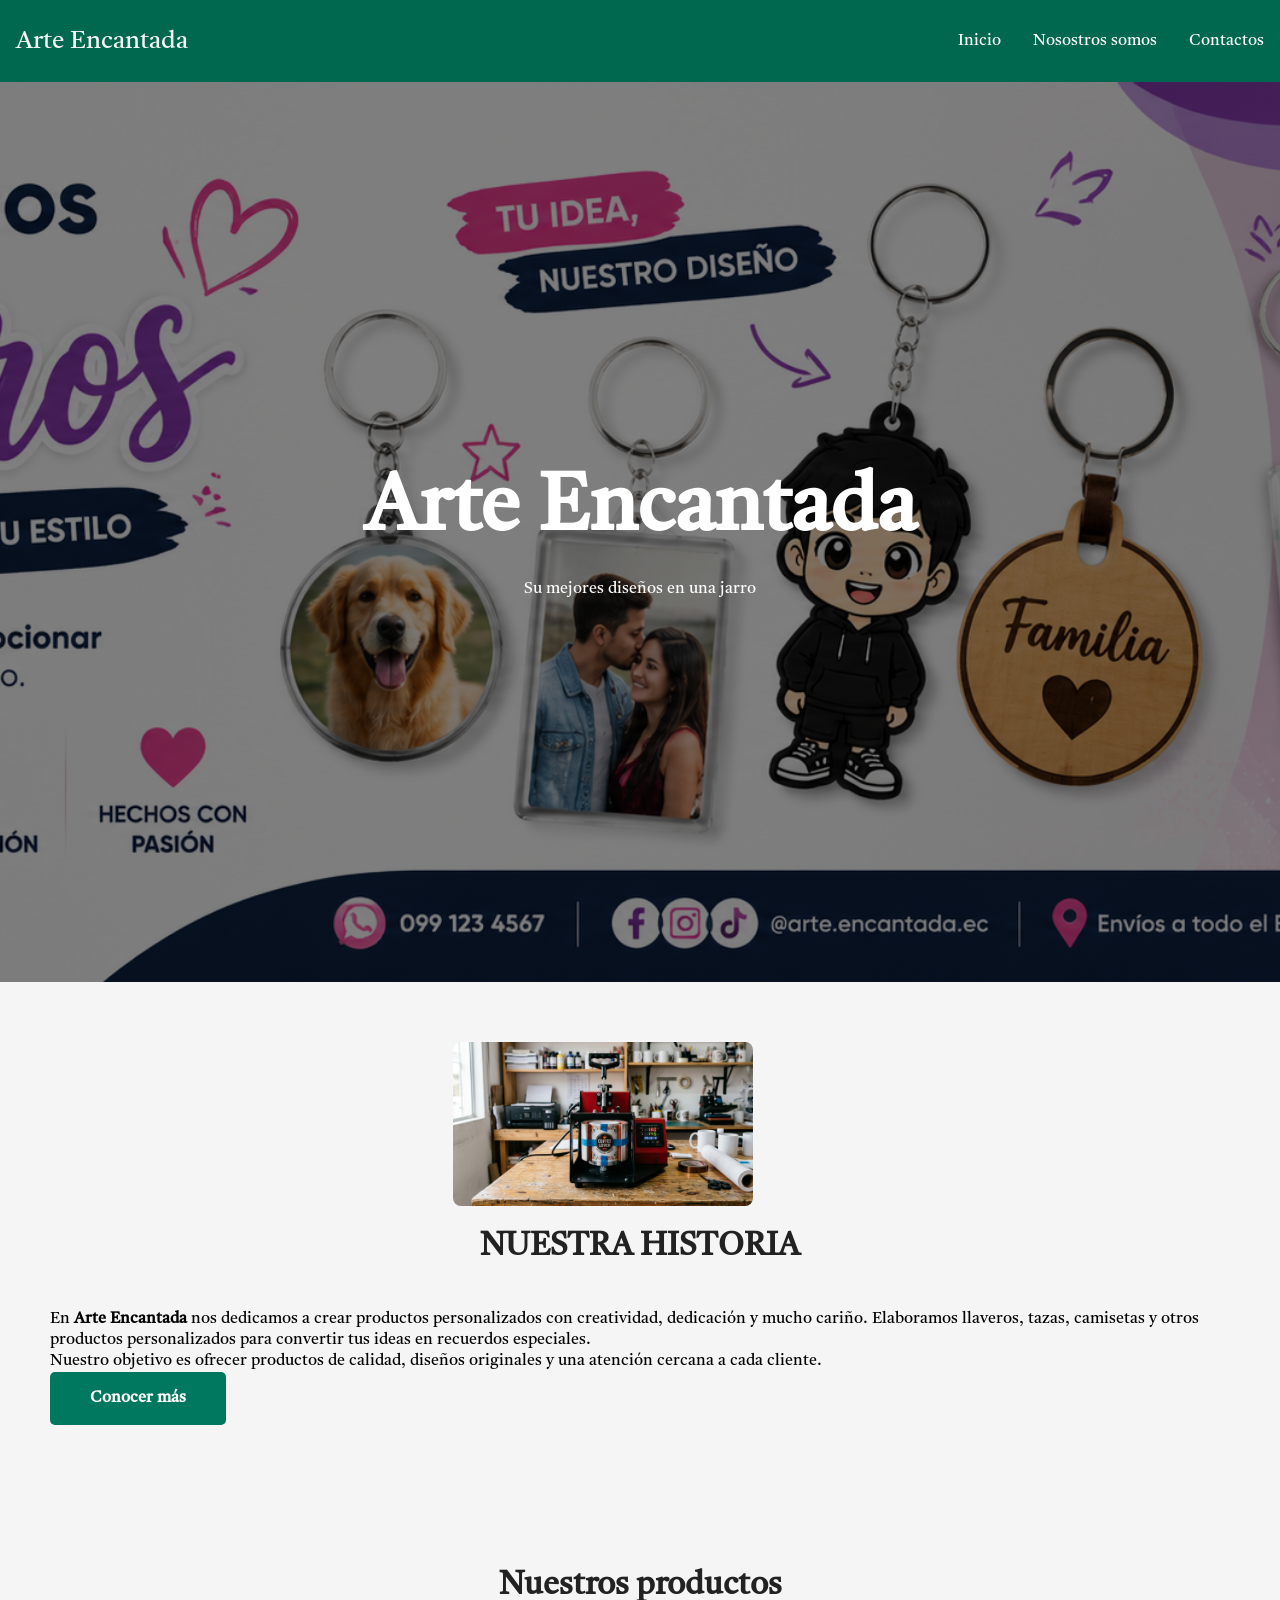
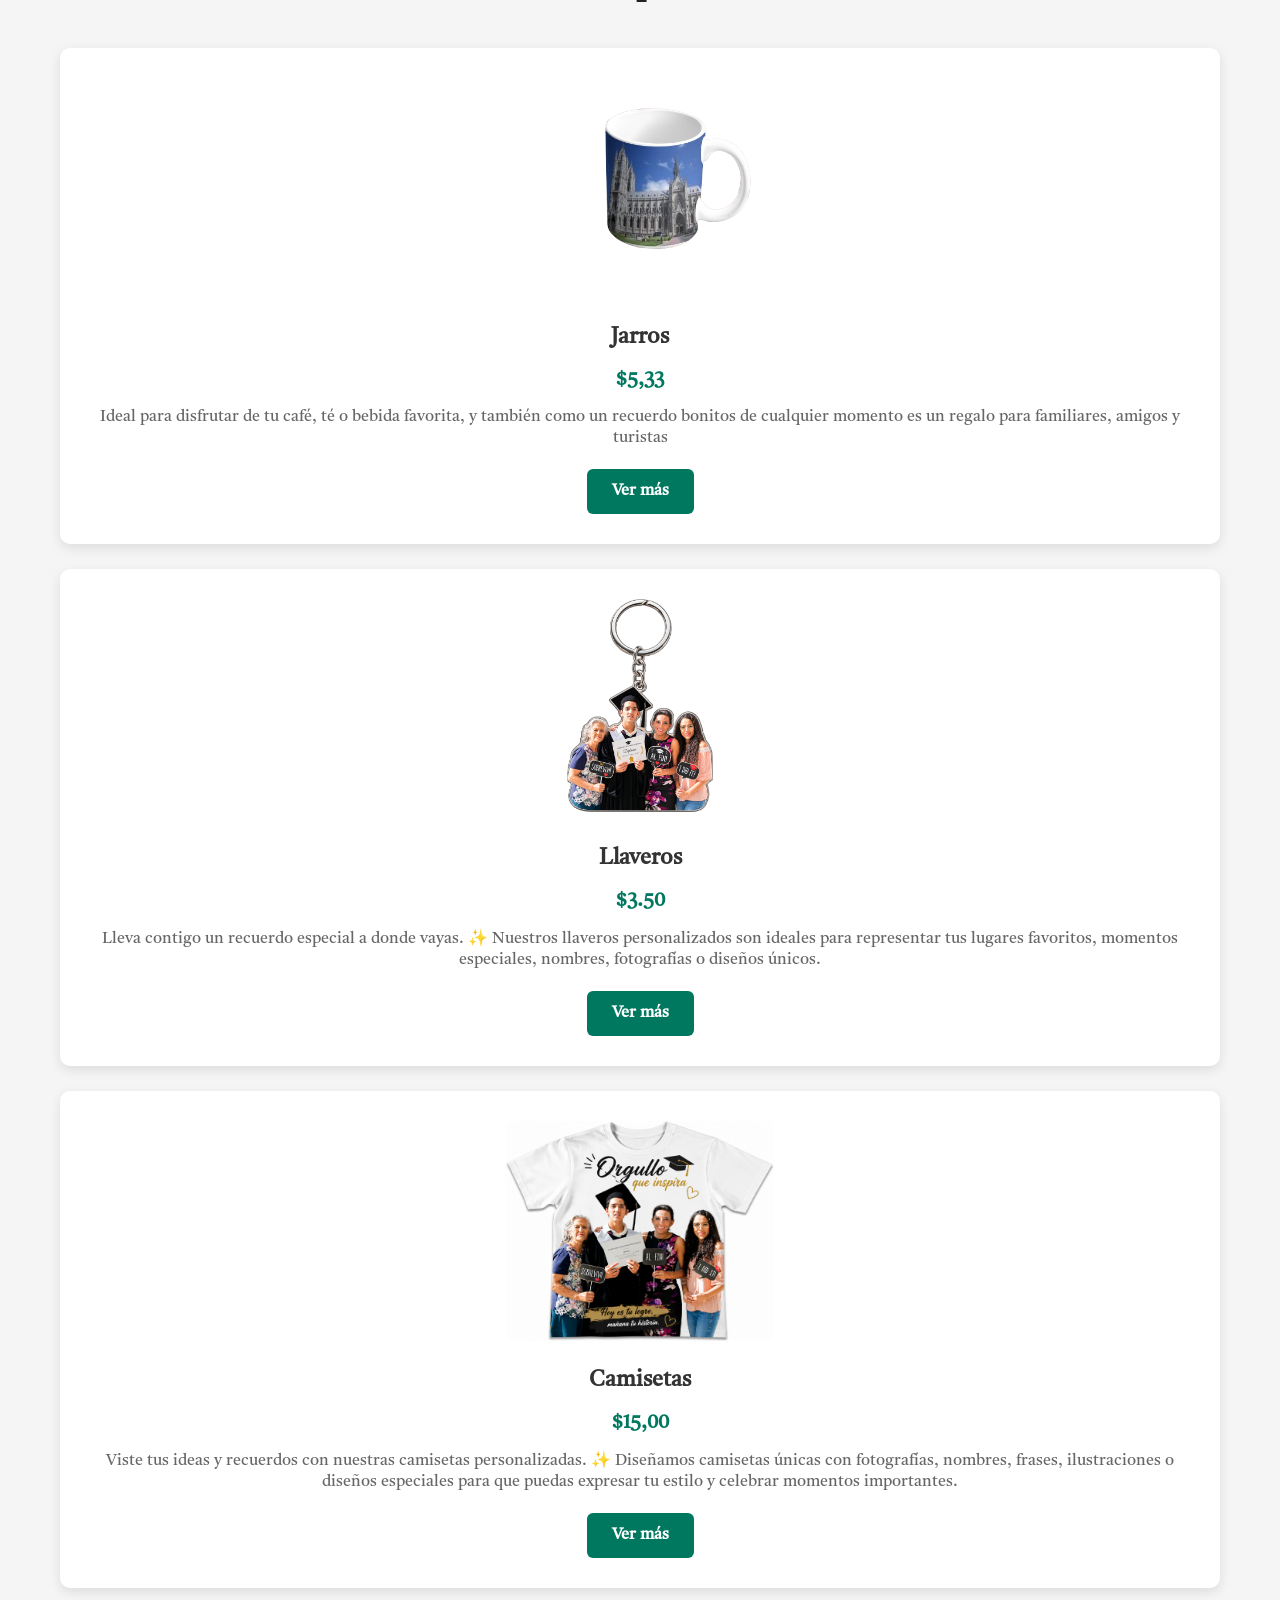
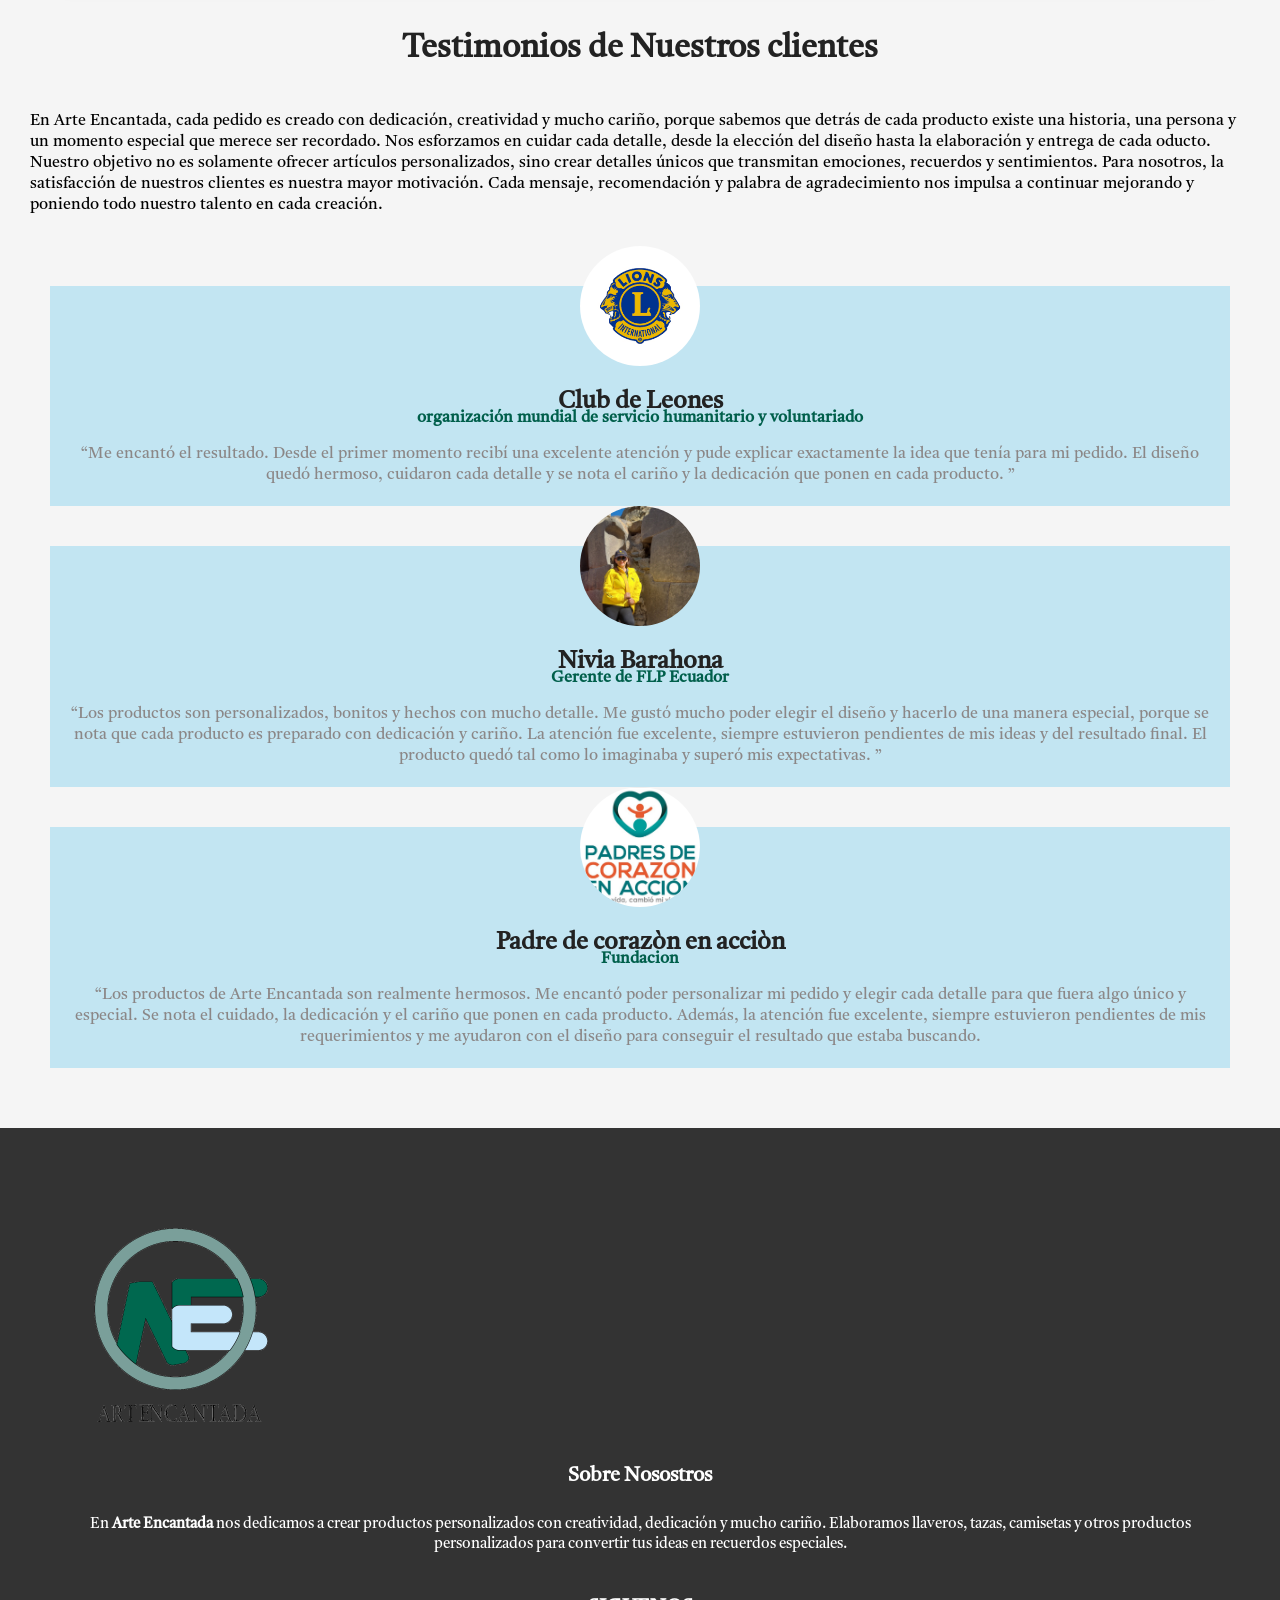
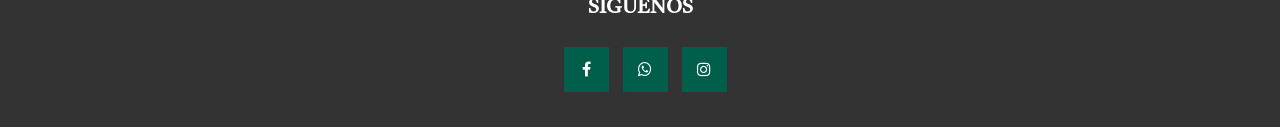
<file: index.html>
<!DOCTYPE html>
<html lang="es">

<head>
    <meta charset="UTF-8">
    <meta name="viewport" content="width=device-width, initial-scale=1.0">
    <title>Inicios</title>
    <link rel="stylesheet" href="Estilo/estilo.css">
    <link rel="shortcut icon" href="Imagenes/Arte-encantad.png" type="image/x-icon">
    <link rel="preconnect" href="https://fonts.googleapis.com">
    <link rel="preconnect" href="https://fonts.gstatic.com" crossorigin>
    <link rel="stylesheet" href="https://stackpath.bootstrapcdn.com/font-awesome/4.7.0/css/font-awesome.min.css">
    <link href="https://fonts.googleapis.com/css2?family=Castoro:ital@0;1&display=swap" rel="stylesheet">
</head>

<body>

    <header>
        <div class="logo-arte">Arte Encantada</div>
        <button  class="abrir-menu" id="abrir">Abrir</button>
        <nav class="nav"  id="nav">
            <ul class="nav-links"> 
                <button class="cierrar-menu" id="cierrar">Cierrar</button> 
                <li><a href="index.html">Inicio</a></li>
                <li><a href="nso.html">Nosostros somos</a></li>
                <li><a href="conct.html">Contactos</a></li>
            </ul>
        </nav>
    </header>

    <main>
        <section class="inicios">
            <h1>Arte Encantada</h1>
            <p>Su mejores diseños en una jarro</p>
        </section>
        <section>
            <div class="contenedor">
                <img src="Imagenes/historia.jpg" alt="">
                <div class="textos">
                    <h2>NUESTRA HISTORIA</h2>
                    <p>
                        En <strong>Arte Encantada</strong> nos dedicamos a crear
                        productos personalizados con creatividad, dedicación y mucho cariño.
                        Elaboramos llaveros, tazas, camisetas y otros productos
                        personalizados para convertir tus ideas en recuerdos especiales.
                    </p>
                    <p>
                        Nuestro objetivo es ofrecer productos de calidad,
                        diseños originales y una atención cercana a cada cliente.
                    </p>

                    <a href="nso.html" class="cts-boton2">Conocer más</a>
                </div>
            </div>
        </section>

        <section>
            <section>
                <h2>Nuestros productos</h2>
                <div class="producto-grid">
                    <div class="producto-card">
                        <img class="imga-card" src="Imagenes/n.png" class="card-imagen" alt="">
                        <h2>Jarros</h2>
                        <p class="percio">$5,33</p>
                        <p class="descripcion">Ideal para disfrutar de tu café, té o bebida favorita, y también como un recuerdo bonitos de cualquier momento es un regalo para familiares, amigos y turistas   </p>
                        <a href="https://wa.link/m8cdlv" target="_blank" class="cts-boton3">Ver más</a>
                    </div>
                    <div class="producto-card">
                        <img src="Imagenes/llaveros.png" class="card-imagen" alt="">
                        <h2>Llaveros</h2>
                        <p class="percio">$3.50</p>
                        <p class="descripcion">Lleva contigo un recuerdo especial a donde vayas. ✨ Nuestros llaveros personalizados son ideales para representar tus lugares favoritos, momentos especiales, nombres, fotografías o diseños únicos.</p>
                        <a href="https://wa.link/cn8r3w" target="_blank" class="cts-boton3">Ver más</a>
                    </div>
                    <div class="producto-card">
                        <img src="Imagenes/camiseta.png" class="card-imagen" alt="">
                        <h2>Camisetas</h2>
                        <p class="percio">$15,00</p>
                        <p class="descripcion">Viste tus ideas y recuerdos con nuestras camisetas personalizadas. ✨ Diseñamos camisetas únicas con fotografías, nombres, frases, ilustraciones o diseños especiales para que puedas expresar tu estilo y celebrar momentos importantes.</p>
                        <a href="https://wa.link/pigqp5" target="_blank" class="cts-boton3">Ver más</a>
               
                </div>

                </div>
            </section>
            <div class="testdimonio">
                <div class="capa-black"></div>
                <h2 class="texto-testi">Testimonios de Nuestros clientes</h1>
                    <p>En Arte Encantada, cada pedido es creado con dedicación, creatividad y mucho cariño, porque
                        sabemos que detrás de cada producto existe una historia, una persona y un momento especial que
                        merece ser recordado.

                        Nos esforzamos en cuidar cada detalle, desde la elección del diseño hasta la elaboración y
                        entrega de cada     oducto. Nuestro objetivo no es solamente ofrecer artículos personalizados,
                        sino crear detalles únicos que transmitan emociones, recuerdos y sentimientos.

                        Para nosotros, la satisfacción de nuestros clientes es nuestra mayor motivación. Cada mensaje,
                        recomendación y palabra de agradecimiento nos impulsa a continuar mejorando y poniendo todo
                        nuestro talento en cada creación.</p>
                    <div class="container-person">
                        <div class="testimonal">
                            <div class="photo-perfil1"></div>
                            <h1 class="texto-testi">Club de Leones</h1>
                            <h4>organización mundial de servicio humanitario y voluntariado</h4>
                            <p>“Me encantó el resultado. Desde el primer momento recibí una excelente atención y pude
                                explicar exactamente la idea que tenía para mi pedido. El diseño quedó hermoso, cuidaron
                                cada detalle y se nota el cariño y la dedicación que ponen en cada producto.
                                ”</p>
                        </div>
                        <div class="testimonal">
                            <div class="photo-perfil2"></div>
                            <h1 class="texto-testi">Nivia Barahona</h1>
                            <h4>Gerente de FLP Ecuador</h4>
                            <p>“Los productos son personalizados, bonitos y hechos con mucho detalle. Me gustó mucho
                                poder elegir el diseño y hacerlo de una manera especial, porque se nota que cada
                                producto es preparado con dedicación y cariño. La atención fue excelente, siempre
                                estuvieron pendientes de mis ideas y del resultado final. El producto quedó tal como lo
                                imaginaba y superó mis expectativas. ”</p>
                        </div>

                        <div class="testimonal">
                            <div class="photo-perfil3"></div>
                            <h1 class="texto-testi">Padre de corazòn en acciòn</h1>
                            <h4>Fundacion</h4>
                            <p>“Los productos de Arte Encantada son realmente hermosos. Me encantó poder personalizar mi
                                pedido y elegir cada detalle para que fuera algo único y especial. Se nota el cuidado,
                                la dedicación y el cariño que ponen en cada producto. Además, la atención fue excelente,
                                siempre estuvieron pendientes de mis requerimientos y me ayudaron con el diseño para
                                conseguir el resultado que estaba buscando.</p>
                        </div>
                    </div>
            </div>
    </main>
</body>

 <footer class="piel-de-pagina">
        <div class="grupo-1">
            <img src="Imagenes/arte-2.png" class="logo-arte-final" alt="">
            <div class="box">
                <h2>Sobre Nosostros</h2>
                <p>  En <strong>Arte Encantada</strong> nos dedicamos a crear
                            productos personalizados con creatividad, dedicación y mucho cariño.
                            Elaboramos llaveros, tazas, camisetas y otros productos
                            personalizados para convertir tus ideas en recuerdos especiales.
                </p>
            </div>
            <div class="box">
                <h2>SIGUENOS</h2>
                <div class="red-sociales">
                    <a href="https://www.facebook.com/profile.php?id=61575005232632" class="fa fa-facebook" target="_blank"></a>
                    <a href="https://wa.link/ekcjbc" class="fa fa-whatsapp" target="_blank"></a>
                     <a href="https://www.instagram.com/artencantada2024/" class="fa fa-instagram" target="_blank"></a>
                </div>
            </div>
        </div>
        <script src="/js xav/xavi.js"></script>

    </footer>
</html>
</file>
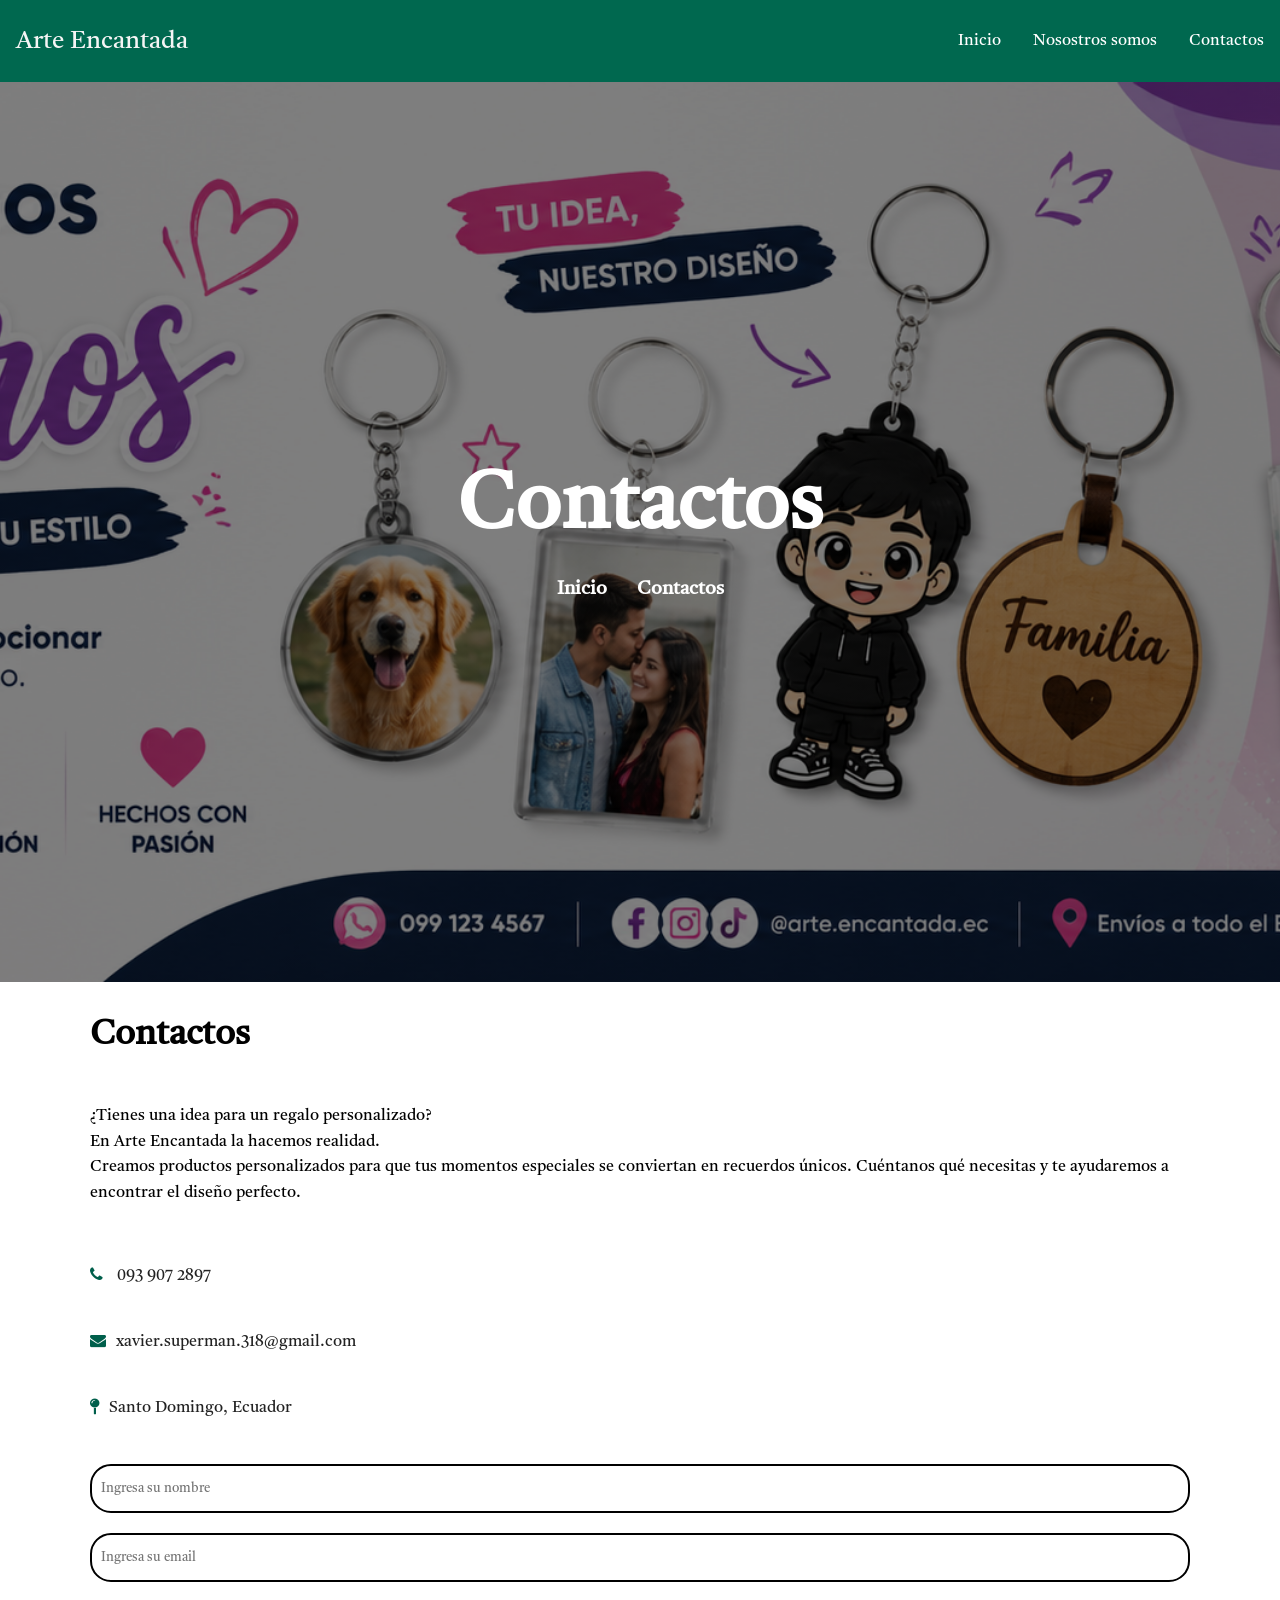
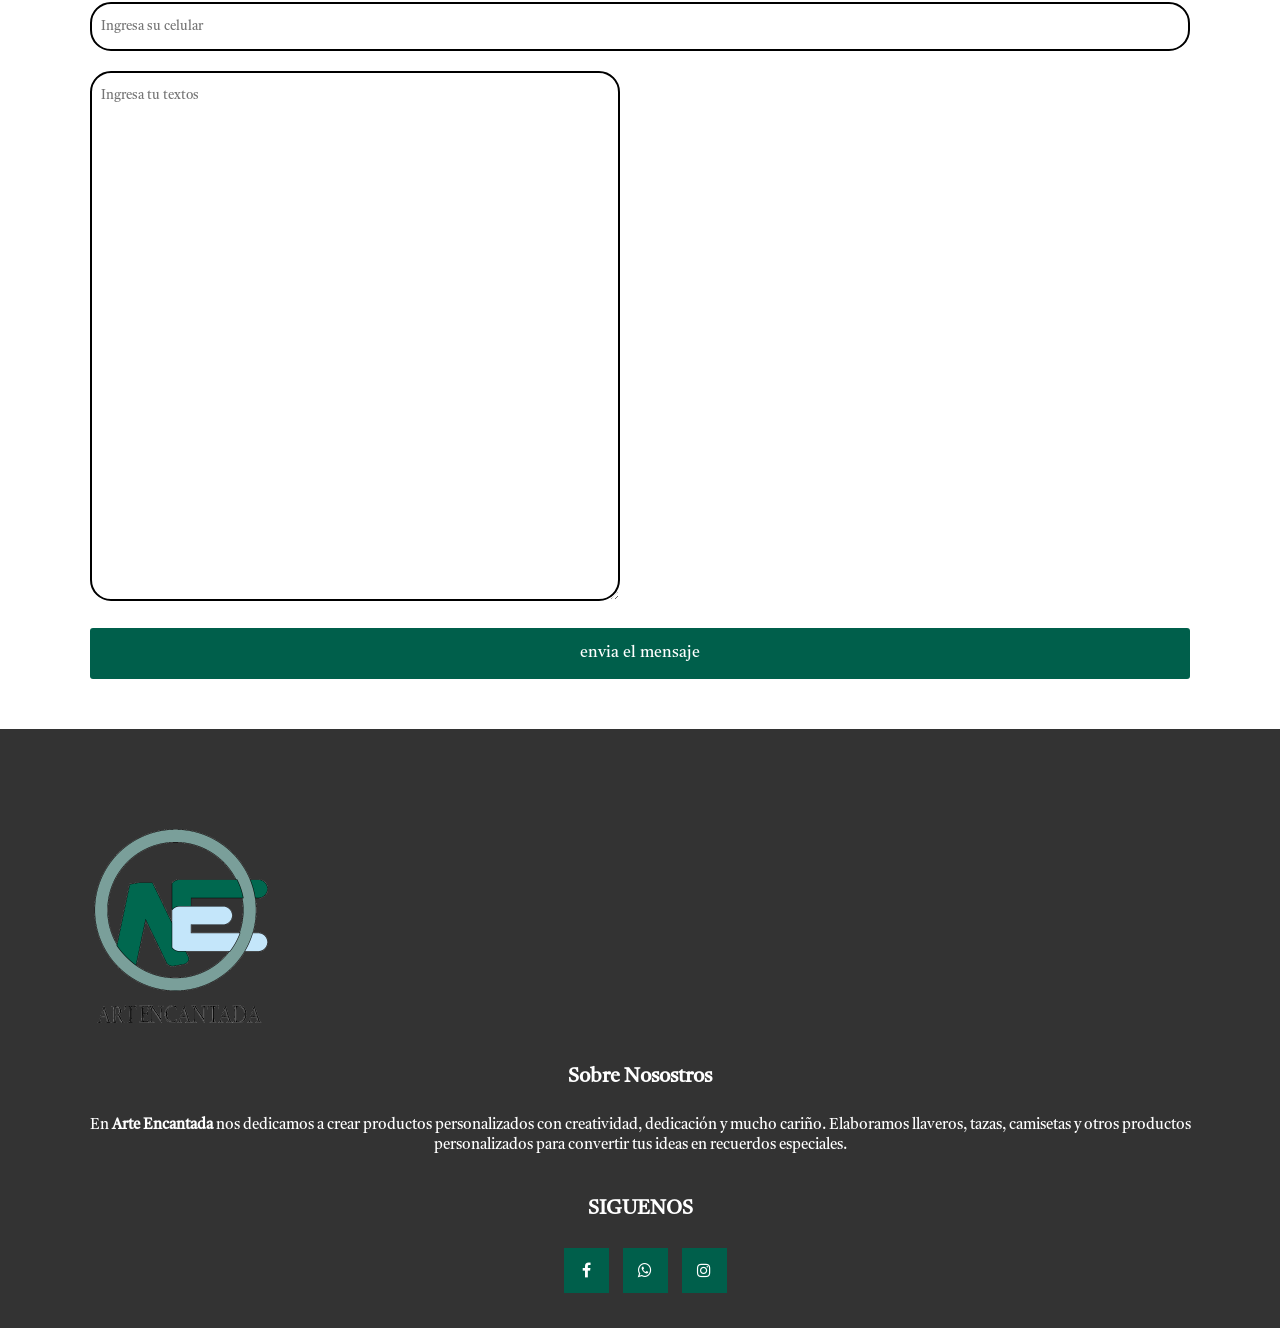
<file: conct.html>
<!DOCTYPE html>
<html lang="es">

<head>
    <meta charset="UTF-8">
    <meta name="viewport" content="width=device-width, initial-scale=1.0">
    <title>Contactos</title>
    <link rel="stylesheet" href="Estilo/estilo.css">
    <link rel="shortcut icon" href="Imagenes/Arte-encantad.png" type="image/x-icon">
    <link rel="preconnect" href="https://fonts.googleapis.com">
    <link rel="preconnect" href="https://fonts.gstatic.com" crossorigin>
    <link rel="stylesheet" href="https://stackpath.bootstrapcdn.com/font-awesome/4.7.0/css/font-awesome.min.css">
    <link href="https://fonts.googleapis.com/css2?family=Castoro:ital@0;1&display=swap" rel="stylesheet">
</head>

<body>


    <header>
        <div class="logo-arte">Arte Encantada</div>
        <button  class="abrir-menu" id="abrir">Abrir</button>
        <nav class="nav"  id="nav">
            <ul class="nav-links"> 
                <button class="cierrar-menu" id="cierrar">Cierrar</button> 
                <li><a href="index.html">Inicio</a></li>
                <li><a href="nso.html">Nosostros somos</a></li>
                <li><a href="conct.html">Contactos</a></li>
            </ul>
        </nav>
    </header>
    <main>
        <section class="inicios" id="nosostro">
            <h1>Contactos</h1>
            <div class="link-de-index">
                <a href="index.html">Inicio</a>
                <a href="conct.html">Contactos</a>
            </div>
        </section>
        <div class="container-form">
            <h2>Contactos</h2>
            <p>¿Tienes una idea para un regalo personalizado?<br>
                En Arte Encantada la hacemos realidad.<br>

                Creamos productos personalizados para que tus momentos especiales se conviertan en recuerdos únicos.
                Cuéntanos qué necesitas y te ayudaremos a encontrar el diseño perfecto.
            </p>

            <a href="#"><i class="fa fa-phone"></i> 093 907 2897</a>
            <a href="#"><i class="fa fa-envelope"></i>xavier.superman.318@gmail.com</a>
            <a href="#"><i class="fa fa-map-pin"></i>Santo Domingo, Ecuador</a>
            <form action="https://formsubmit.co/xavier.superman.318@gmail.com" method="POST" autocomplete="off">
                <input type="text" name="Nombre" placeholder="Ingresa su nombre" class="campo">
                <input type="email" name="Email" placeholder="Ingresa su email" class="campo">
                <input type="celula" name="Celular" placeholder="Ingresa su celular" class="campo">
                <textarea name="menjase" placeholder="Ingresa tu textos"></textarea>
                <input type="submit" name="enviar" value="envia el mensaje" class="btn-envia">
            </form>
        </div>
    </main>
</body>
<footer class="piel-de-pagina">
    <div class="grupo-1">
        <img src="Imagenes/arte-2.png" class="logo-arte-final" alt="">
        <div class="box">
            <h2>Sobre Nosostros</h2>
            <p> En <strong>Arte Encantada</strong> nos dedicamos a crear
                productos personalizados con creatividad, dedicación y mucho cariño.
                Elaboramos llaveros, tazas, camisetas y otros productos
                personalizados para convertir tus ideas en recuerdos especiales.
            </p>
        </div>
        <div class="box">
            <h2>SIGUENOS</h2>
            <div class="red-sociales">
                <a href="https://www.facebook.com/profile.php?id=61575005232632" class="fa fa-facebook"
                    target="_blank"></a>
                <a href="https://wa.link/ekcjbc" class="fa fa-whatsapp" target="_blank"></a>
                   <a href="https://www.instagram.com/artencantada2024/" class="fa fa-instagram" target="_blank"></a>
            </div>
        </div>
    </div>
</footer>

</html>
</file>
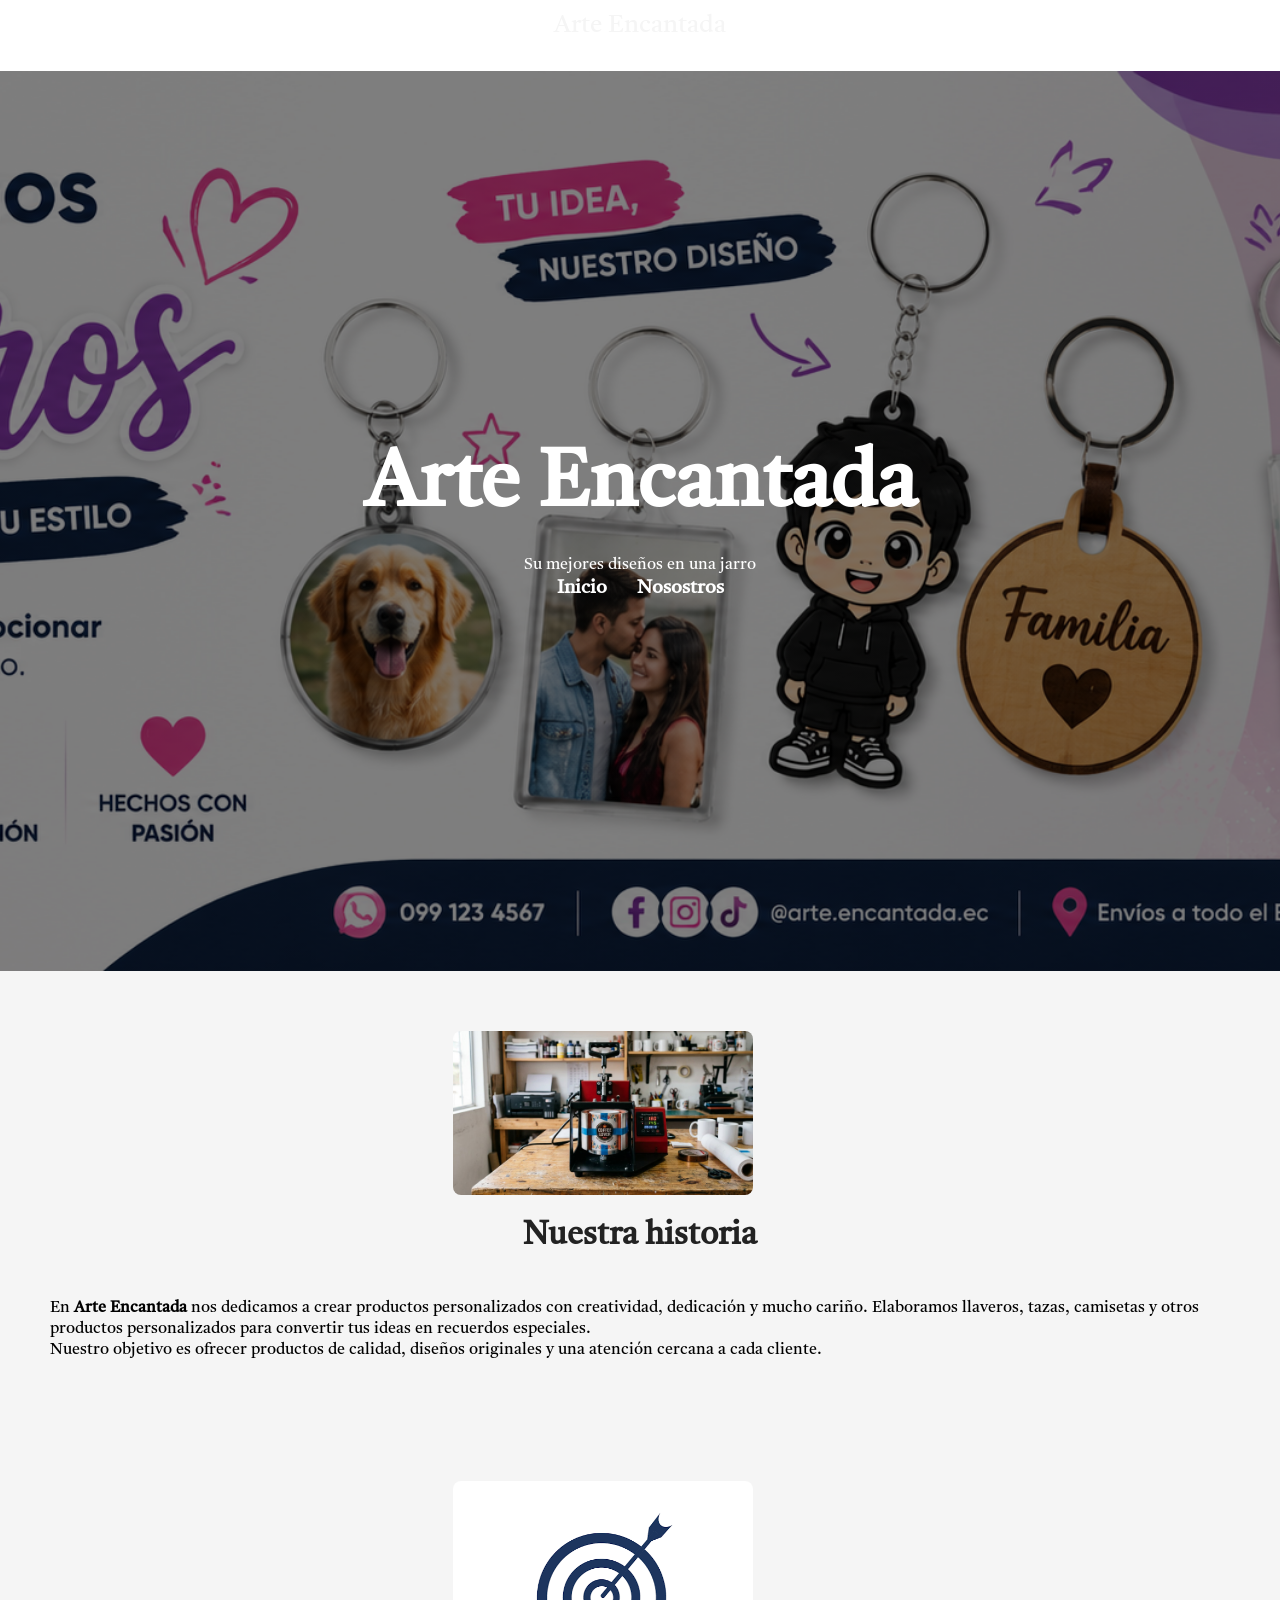
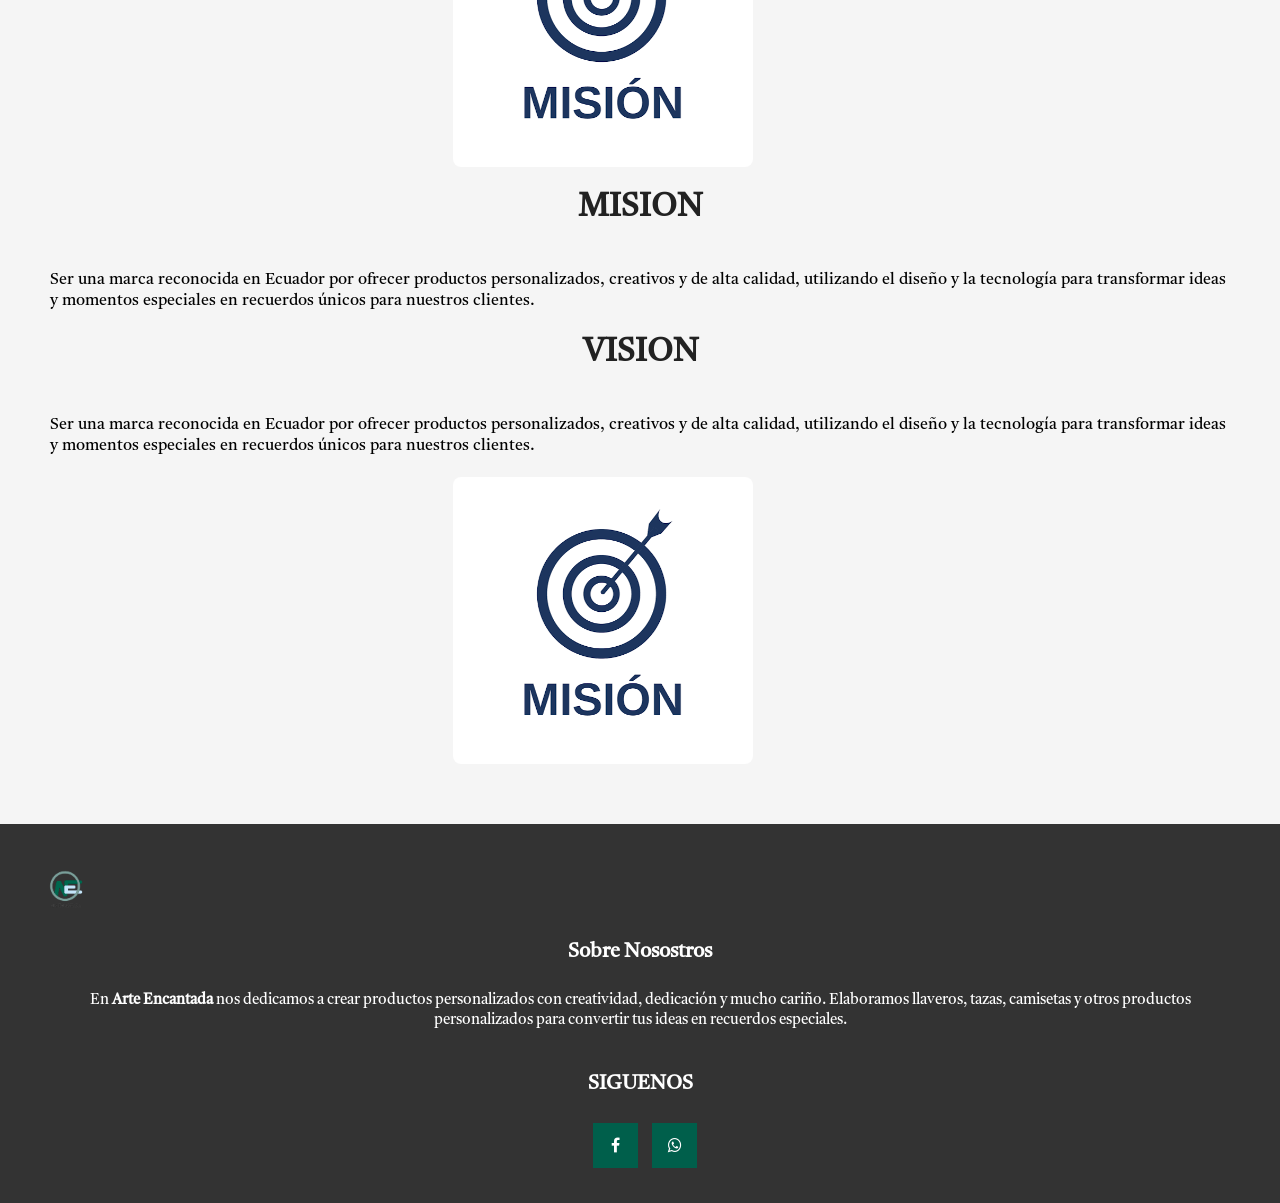
<file: nosostro.html>
<!DOCTYPE html>
<html lang="en">

<head>
    <meta charset="UTF-8">
    <meta name="viewport" content="width=device-width, initial-scale=1.0">
    <title>Nuestro somos</title>
    <link rel="stylesheet" href="Estilo/estilo.css">
    <link rel="shortcut icon" href="Imagenes/Arte-encantad.png" type="image/x-icon">
    <link rel="preconnect" href="https://fonts.googleapis.com">
    <link rel="preconnect" href="https://fonts.gstatic.com" crossorigin>
    <link rel="stylesheet" href="https://stackpath.bootstrapcdn.com/font-awesome/4.7.0/css/font-awesome.min.css">
    <link href="https://fonts.googleapis.com/css2?family=Castoro:ital@0;1&display=swap" rel="stylesheet">
</head>

<body>
    <nav class="visible" id="nav">
       <div class="logo-arte">Arte Encantada</div>
        <ul class="nav-links">
          <li><a href="index.html">Inicio</a></li>
         <li><a href="nosostro.html">Nosostros somos</a></li>
         <li><a href="conct.html">Contactos</a></li>
     </ul>
    </nav>
   
    <main>
        <section class="inicios" id="nosostro">
            <h1>Arte Encantada</h1>
            <p>Su mejores diseños en una jarro</p>
            <div class="link-de-index">
                <a href="index.html" >Inicio</a>
                <a href="nosostro.html" >Nosostros</a>
           </div>
        </section>
        <section>
            <div class="contenedor">
                <img src="Imagenes/historia.jpg" alt="">
                <div class="textos">
                    <h2>Nuestra historia</h2>
                    <p>
                        En <strong>Arte Encantada</strong> nos dedicamos a crear
                        productos personalizados con creatividad, dedicación y mucho cariño.
                        Elaboramos llaveros, tazas, camisetas y otros productos
                        personalizados para convertir tus ideas en recuerdos especiales.
                    </p>
                    <p>
                        Nuestro objetivo es ofrecer productos de calidad,
                        diseños originales y una atención cercana a cada cliente.
                    </p>

                </div>
            </div>
        </section>

        <section>
            <div class="contenedor">
                <img src="Imagenes/misio.png" alt="">
                <div class="textos">
                    <h2>MISION</h2>
                    <p>
                        Ser una marca reconocida en Ecuador por ofrecer productos personalizados, creativos y de alta
                        calidad, utilizando el diseño y la tecnología para transformar ideas y momentos especiales en
                        recuerdos únicos para nuestros clientes.
                    </p>
                </div>
            </div>
            <div class="contenedor">
         
                <div class="textos">
                    <h2>VISION</h2>
                    <p>
                        Ser una marca reconocida en Ecuador por ofrecer productos personalizados, creativos y de alta
                        calidad, utilizando el diseño y la tecnología para transformar ideas y momentos especiales en
                        recuerdos únicos para nuestros clientes.
                    </p>
                </div>
                <img src="Imagenes/misio.png" alt="">
            </div>
        </section>
    </main>
</body>
 <footer class="piel-de-pagina">
        <div class="grupo-1">
            <img src="Imagenes/arte-2.png" class="logo-arte" alt="">
            <div class="box">
                <h2>Sobre Nosostros</h2>
                <p>  En <strong>Arte Encantada</strong> nos dedicamos a crear
                            productos personalizados con creatividad, dedicación y mucho cariño.
                            Elaboramos llaveros, tazas, camisetas y otros productos
                            personalizados para convertir tus ideas en recuerdos especiales.
                </p>
            </div>
            <div class="box">
                <h2>SIGUENOS</h2>
                <div class="red-sociales">
                    <a href="https://www.facebook.com/profile.php?id=61575005232632" class="fa fa-facebook" target="_blank"></a>
                    <a href="https://wa.link/ekcjbc" class="fa fa-whatsapp" target="_blank"></a>
                </div>
            </div>
        </div>
    </footer>
</html>
</file>
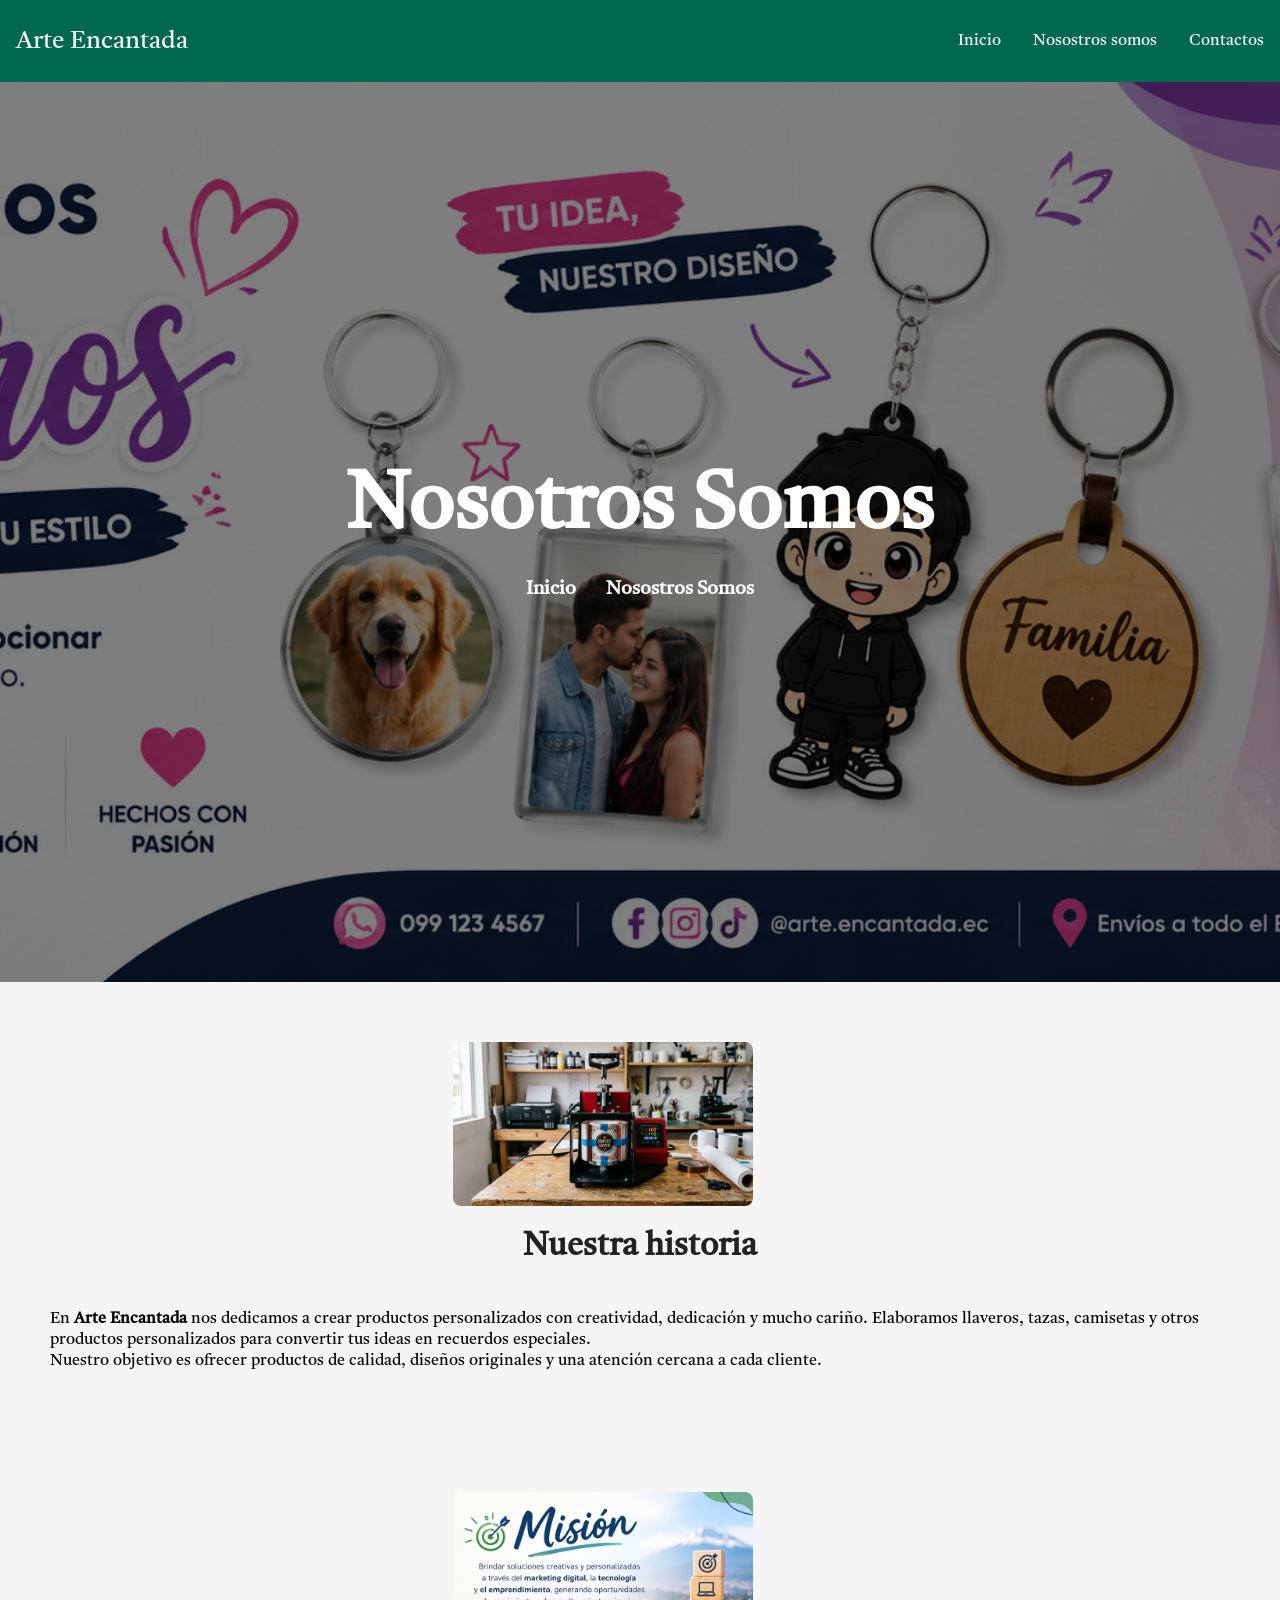
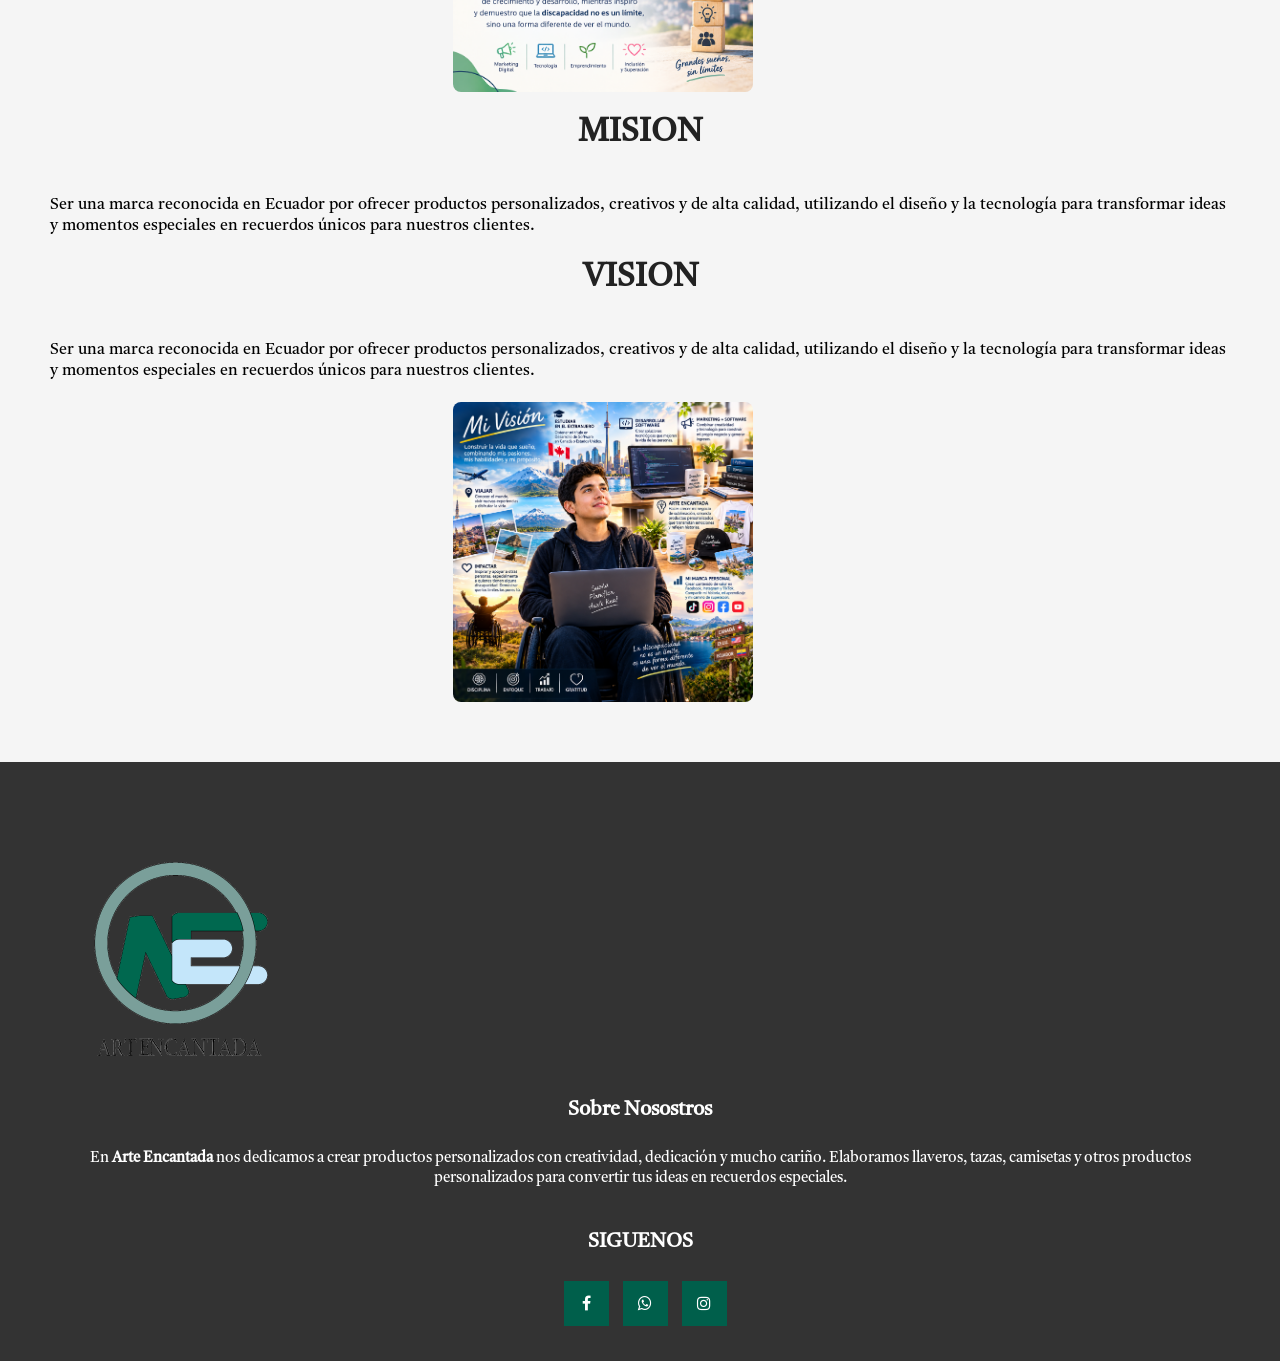
<file: nso.html>
<html lang="en">

<head>
    <meta charset="UTF-8">
    <meta name="viewport" content="width=device-width, initial-scale=1.0">
    <title>Nuestro somos</title>
    <link rel="stylesheet" href="Estilo/estilo.css">
    <link rel="shortcut icon" href="Imagenes/Arte-encantad.png" type="image/x-icon">
    <link rel="preconnect" href="https://fonts.googleapis.com">
    <link rel="preconnect" href="https://fonts.gstatic.com" crossorigin>
    <link rel="stylesheet" href="https://stackpath.bootstrapcdn.com/font-awesome/4.7.0/css/font-awesome.min.css">
    <link href="https://fonts.googleapis.com/css2?family=Castoro:ital@0;1&display=swap" rel="stylesheet">
</head>

<body>
   
    <header>
        <div class="logo-arte">Arte Encantada</div>
        <button  class="abrir-menu" id="abrir">Abrir</button>
        <nav class="nav"  id="nav">
            <ul class="nav-links"> 
                <button class="cierrar-menu" id="cierrar">Cierrar</button> 
                <li><a href="index.html">Inicio</a></li>
                <li><a href="nso.html">Nosostros somos</a></li>
                <li><a href="conct.html">Contactos</a></li>
            </ul>
        </nav>
    </header>
   
    <main>
        <section class="inicios" id="nosostro">
            <h1>Nosotros Somos</h1>
            
            <div class="link-de-index">
                <a href="index.html" >Inicio</a>
                <a href="nso.html" >Nosostros Somos</a>
           </div>
        </section>
        <section>
            <div class="contenedor">
                <img src="Imagenes/historia.jpg" alt="">
                <div class="textos">
                    <h2>Nuestra historia</h2>
                    <p>
                        En <strong>Arte Encantada</strong> nos dedicamos a crear
                        productos personalizados con creatividad, dedicación y mucho cariño.
                        Elaboramos llaveros, tazas, camisetas y otros productos
                        personalizados para convertir tus ideas en recuerdos especiales.
                    </p>
                    <p>
                        Nuestro objetivo es ofrecer productos de calidad,
                        diseños originales y una atención cercana a cada cliente.
                    </p>

                </div>
            </div>
        </section>

        <section>
            <div class="contenedor">
                <img src="Imagenes/mision.png" alt="">
                <div class="textos">
                    <h2>MISION</h2>
                    <p>
                        Ser una marca reconocida en Ecuador por ofrecer productos personalizados, creativos y de alta
                        calidad, utilizando el diseño y la tecnología para transformar ideas y momentos especiales en
                        recuerdos únicos para nuestros clientes.
                    </p>
                </div>
            </div>
            <div class="contenedor">
         
                <div class="textos">
                    <h2>VISION</h2>
                    <p>
                        Ser una marca reconocida en Ecuador por ofrecer productos personalizados, creativos y de alta
                        calidad, utilizando el diseño y la tecnología para transformar ideas y momentos especiales en
                        recuerdos únicos para nuestros clientes.
                    </p>
                </div>
                <img src="Imagenes/visio.png" alt="">
            </div>
        </section>
    </main>
</body>
 <footer class="piel-de-pagina">
        <div class="grupo-1">
            <img src="Imagenes/arte-2.png" class="logo-arte-final" alt="">
            <div class="box">
                <h2>Sobre Nosostros</h2>
                <p>  En <strong>Arte Encantada</strong> nos dedicamos a crear
                            productos personalizados con creatividad, dedicación y mucho cariño.
                            Elaboramos llaveros, tazas, camisetas y otros productos
                            personalizados para convertir tus ideas en recuerdos especiales.
                </p>
            </div>
            <div class="box">
                <h2>SIGUENOS</h2>
                <div class="red-sociales">
                    <a href="https://www.facebook.com/profile.php?id=61575005232632" class="fa fa-facebook" target="_blank"></a>
                    <a href="https://wa.link/ekcjbc" class="fa fa-whatsapp" target="_blank"></a>
                    <a href="https://www.instagram.com/artencantada2024/" class="fa fa-instagram" target="_blank"></a>
                </div>
            </div>
        </div>
    </footer>
</html>
</file>
<file: Estilo/estilo.css>
.castoro-regular {
  font-family: "Castoro", serif;
  font-weight: 400;
  font-style: normal;
}

.castoro-regular-italic {
  font-family: "Castoro", serif;
  font-weight: 400;
  font-style: italic;
}
*{
    margin: 0;
    font-family: Castoro;
    padding: 0;
    box-sizing: border-box ;

}
body{
    list-style: 1.5;
}
header{
    display: flex;
    align-items: center;
    justify-content: space-between;
    padding: 1rem;  
    background-color:#00684f;
    justify-content: space-between;
}


/*links a inicios*/
.link-de-index{
    display: flex;
    justify-content: center;
    align-items: center;
    gap: 30px;
}

.link-de-index a {
    color: white;
    text-decoration: none;
    font-size: 19px;
    font-weight: bold;
}
/*menu de nevagacion*/
.nav-links{
    display: flex;
    list-style: none;
    gap: 2rem;

}
.nav-links a {
    text-decoration: none;
    color: #Ffff;
}
/*portadas*/
.inicios{
    padding-top: 2rem;
    min-height: 100vh;
    background: linear-gradient(rgba(0,0,0,0.5),rgba(0,0,0,0.5)), url(../Imagenes/1.png);
    background-size: cover;
    background-position: center;
    display: flex;
    flex-direction: column;
    justify-content: center;
    align-items: center;
    text-align: center;
    color: white;
}
.inicios h1{
    font-size: 5rem;
    margin-bottom: 1rem;
}
.cts-boton{
    background-color: #00684f;
    color: white;
    border: none;
    padding: 1rem 2rem;
    border-radius: 5px;
    cursor: pointer;
    margin-top: 2rem;
    text-decoration: none;

}
/*Redes Sociales*/
.red-sociales a{
    display:  inline-block;
    text-decoration: none;
    width: 45px;
    height: 45px;
    line-height: 45px;
    color: #Ffff;
    margin-left: 10px;
    background-color: #005f4b;
   text-align:  center;
    transition: all 300ms ease; 
}
.contenedor{
    display: flex;
    align-items: center;
    gap: 20px;
    margin: 40px;
}
.contenedor img{
    width:500px;
    height: auto;
    border-radius: 8px;
    margin-right:75px;

}
.textos{
    flex: 1;
}
.textos h2{
    margin-top: 0;
    border-radius: 6px;
    align-items: center;
}
.cts-boton2{
    display: inline-block;
    background-color: #00785f;
    color: white;
    text-decoration: none;
    padding: 16px 40px;
    border-radius: 5px;
    font-weight: bold;
    text-align: center;
}
/* SECCIÓN DE PRODUCTOS */
section {
    padding: 50px 80px;
    background-color: #f5f5f5;
}

/* TÍTULO */
section h2 {
    text-align: center;
    font-size: 32px;
    margin-bottom: 40px;
    color: #222;
}

/* CUADRÍCULA */
.producto-grid {
    display: grid;
    grid-template-columns: repeat(3, 1fr);
    gap: 25px;
}
/*imagen*/
imga-card{
    width: 100%;
    height: 1080%;
}
.card-imagen5{
    width: 1080%;
    height: 1808px;
}
/* TARJETA */
.producto-card {
    background-color: white;
    border-radius: 10px;
    padding: 30px;
    text-align: center;
    box-shadow: 0 4px 12px rgba(0, 0, 0, 0.10);

    display: flex;
    flex-direction: column;
    align-items: center;
}

/* IMAGEN */
.producto-card img {
   /* width:60%;*/
    height: 220px;
    object-fit: cover;
    border-radius: 8px;
    margin-bottom: 15px;
}
/* NOMBRE DEL PRODUCTO */
.producto-card h2 {
    font-size: 22px;
    margin: 10px 0;
    color: #333;
}

/* PRECIO */
.producto-card .percio {
    font-size: 20px;
    font-weight: bold;
    color: #00785f;
    margin: 5px 0;
}

/* DESCRIPCIÓN */
.producto-card .descripcion {
    font-size: 16px;
    color: #666;
    margin: 8px 0 20px;
}

/* BOTÓN */
.cts-boton3 {
    display: inline-block;
    background-color: #00785f;
    color: white;
    text-decoration: none;

    padding: 12px 25px;
    border-radius: 6px;

    font-size: 16px;
    font-weight: bold;

    margin-top: auto;
}

/* EFECTO DEL BOTÓN */
.cts-boton3:hover {
    background-color: #005f4b;
}

/* EFECTO DE LA TARJETA */
.producto-card:hover {
    transform: translateY(-5px);
    transition: 0.3s;
}
/*footel*/
.piel-de-pagina{
    width: 100%;
    background-color: #333;
}
.logo-arte-final{
    width:270px;
    height:270px;
    margin-bottom: 20px;
}
.logo-arte{

    height:50px;
    font-size: 25px;
    display: flex;
    color: #f5f5f5;
    justify-content: center;
    align-items: center;
}
.piel-de-pagina .grupo-1{
    width: 100%;
    max-width: 1200px;
    margin: auto;
    display: grid;
    grid-template-columns: repeat(3,1fr);
    grid-gap: 50px;
    padding: 45px 0px;
}
.piel-de-pagina .grupo-1 .box h2{
    color: #Ffff;
    margin-bottom: 25px;
    font-size: 20px;
}
.piel-de-pagina .grupo-1 .box p{
    color: #Ffff;
    margin-bottom: 10px;
    font-size: 15px;
}
.piel-de-pagina .grupo-1 .box  .red-sociales a{
    display:  inline-block;
    text-decoration: none;
    width: 45px;
    height: 45px;
    line-height: 45px;
    color: #Ffff;
    margin-left: 10px;
    background-color: #005f4b;
   text-align:  center;
    transition: all 300ms ease; 
}
.piel-de-pagina .grupo-1 .box  .red-sociales a:hover{
    color: #C2E5F2;

}
/*testimoniales*/
.container-person{
    width: 100%;
    display: flex;
    justify-content: center;
    margin-top: 50px;

}   

.testimonio{
    width: 100%;
    max-width: 1200px;
    text-align: center;
    margin: auto;

}
.testimonal{
    margin: 20px;
    background-color: #C2E5F2;
    padding: 20px;
    text-align: center;
}
.photo-perfil1,
.photo-perfil2,
.photo-perfil3{
    margin: auto;
    width: 120px;
    height: 120px;
   background-position: center;
   background-size: cover;
   border-radius: 50%;
   position: relative;
   top: -60px;
}

.photo-perfil1{
    background-image: url(../Imagenes/leones.png);
}
.photo-perfil2{
    background-image: url(../Imagenes/nivia.jpg);
}
.photo-perfil3{
    background-image: url(../Imagenes/PADRE.jpeg);
}
.testimonal h1{
    margin-top: -40px;
    color: #222 ;
}
.testimonal h4{
    margin-top: -10px;
    color: #005f4b;
}
.testimonal p{
    margin-top:15px;
    color: #8b8787;
}
/*conctaco*/
.container-form{
    width: 100%;
    max-width: 1100px;
    margin: auto;
    flex-direction: column;
    display: flex;
    grid-template-columns: repeat(2,1fr);
    grid-gap:50;
    margin-top: 90px;
}
.container-form h2{
    margin-bottom: 15px;
    font-size: 35px;
}
.container-form p{
    font-size: 17px;
    line-height: 1.6;
    margin-bottom: 30px;
}
.container-form a{
    font-size: 17px;
    display: inline-block;
    text-decoration: none;
    width: 100%;
    margin-bottom: 15px;
    color: #222;
}
.container-form a i{
    color: #005f4b;
    margin-right:10px;
}
 .campo,
  textarea{
    width: 75%;
    padding: 15px 10px;
    border: 1px solid;
    margin-bottom: 20px;
    border-radius: 20px;
    outline: auto;
 }
 .container-form form textarea{
    max-width: 530px;
    min-width: 530px;
    max-height: 530px;
    min-height: 530px;
 }
  .btn-envia{
    padding: 15px;
    font-size: 16px;
    border: none;
    outline: 0px;
    margin-bottom: 20px;
    background: #005f4b;
    color: white;
    border-radius: 3px; ;
    cursor: pointer;
    transition: all 300ms ease;
 }
 .abrir-menu,
 .cierrar-menu{
    display: none;
 }
/*Responsive*/
@media (max-width: 1500px) {
 /*    .abrir-menu,
   .cierrar-menu{
        display: block;
    }
    .nav{
        opacity: 0;
        visibility: hidden;
    }
     .nav-links{
        position: absolute;
        top: 0;
        bottom: 0;
        right: 0;
        gap: 1rem;
        background-color: #005f4b;
        padding: 2rem;
        box-shadow: 0 0 0 100vmax rgba(0, 0, 5, 0.488);
    }
    .nav-links{
        flex-direction: column;
        align-items: end;

    }
    .nav-links .visible{
        opacity: 1;
        visibility: visible;
    }
    .nav-links li a{
        color: #f5f5f5;
    }*/
    .contenedor {
        flex-direction: column;
        margin: 20px;
    }

    .contenedor img {
        width: 100%;
        max-width: 300px;
    }

    h2 {
        font-size: 24px;
    }
    .producto-grid{
        grid-template-columns: repeat(1,1fr);
    }
    section{
        padding: 40px 30px;
    }
    .container-person{
        flex-wrap: wrap;        
        width: 100%;
       text-align: center;
    }
    .piel-de-pagina .grupo-1{
    width: 100%;
    grid-template-columns: repeat(1,1fr);
    grid-gap: 30px;
    padding: 35px 0px;
    text-align: center;
   }  
   .logo-arte{
    text-align: center;
   }
   .container-form{
    width: 100%;
    margin: 5px;
    flex-direction: column;
    display: flex;
    grid-template-columns: repeat(1,1fr);
    grid-gap:50;
    
   }

    .container-form {
        width: 90%;
        grid-template-columns: 1fr;
        gap: 30px;
        margin: 30px auto;
    }

   .container-form h2 {
        font-size: 35px;
    }

    .container-form p {
        font-size: 16px;
    }

    .container-form a {
        font-size: 16px;
        
    }

    .campo,
    .container-form textarea {
        width: 100%;
    }

    .btn-envia {
        width: 100%;
    }
    .logo-arte-final{
    text-align: center;   
    margin: auto 0;
    }
    
}
@media (max-width: 800px) {
    .logo-arte-final{
    text-align: center;
    margin: auto 0;
    }
    .contenedor {
        flex-direction: column;
        margin: 20px;
    }

    .contenedor img {
        width: 100%;
        max-width: 300px;
    }

    h2 {
        font-size: 24px;
    }
    .producto-grid{
        grid-template-columns: repeat(1,1fr);
    }
    section{
        padding: 40px 30px;
    }
    .container-person{
        flex-wrap: wrap;        
        width: 100%;
       text-align: center;
    }
    .piel-de-pagina .grupo-1{
    width: 100%;
    grid-template-columns: repeat(1,1fr);
    grid-gap: 30px;
    padding: 35px 0px;
    text-align: center;
   }  
   .logo-arte{
    text-align: center;
   }
   .cts-boton2{
    align-items: center;
   }
}
</file>
